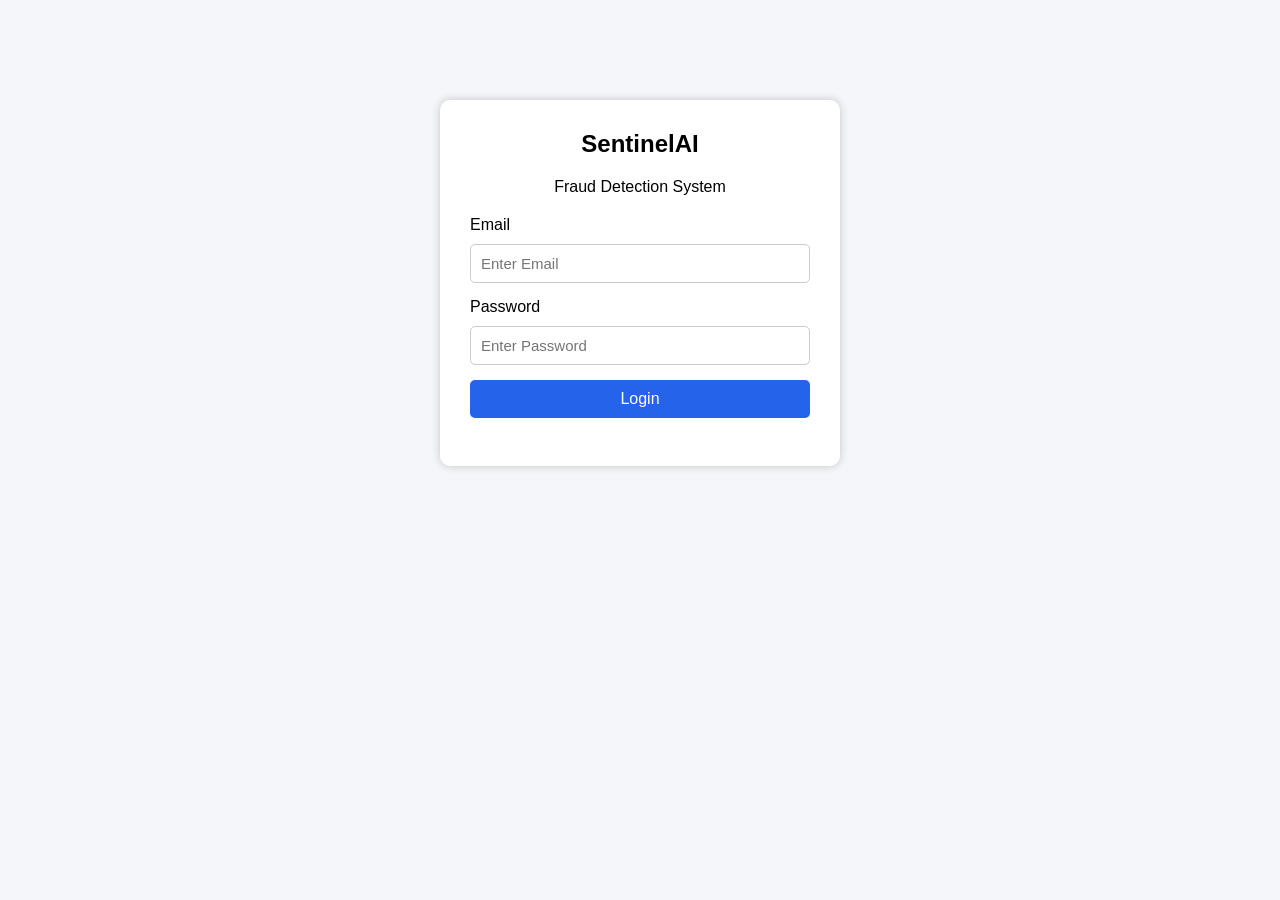
<file: frontend/dashboard.html>
<!DOCTYPE html>
<html lang="en">

<head>

    <meta charset="UTF-8">

    <meta name="viewport" content="width=device-width, initial-scale=1.0">

    <title>SentinelAI Dashboard</title>

    <link rel="stylesheet" href="css/style.css">

</head>

<body>

    <!-- Navbar -->

    <nav>

        <h2>SentinelAI</h2>

        <ul>

            <li><a href="dashboard.html">Dashboard</a></li>

            <li><a href="predict.html">Predict</a></li>

            <li><a href="upload.html">Upload CSV</a></li>

            <li><a href="graph.html">Graph</a></li>

            <li><a href="explanation.html">AI Explanation</a></li>

            <li><a href="#" onclick="logout()">Logout</a></li>

        </ul>

    </nav>

    <!-- Main Container -->

    <div class="container">

        <h1>Dashboard</h1>

        <br>

        <div class="dashboard">

            <div class="stat-card">
                <h3>Total Transactions</h3>
                <h1 id="total">0</h1>
            </div>

            <div class="stat-card">
                <h3>Fraud Transactions</h3>
                <h1 id="fraud">0</h1>
            </div>

            <div class="stat-card">
                <h3>Safe Transactions</h3>
                <h1 id="safe">0</h1>
            </div>

            <div class="stat-card">
                <h3>Suspicious Transactions</h3>
                <h1 id="high">0</h1>
            </div>

            <div class="stat-card">
                <h3>Pending Transactions</h3>
                <h1 id="medium">0</h1>
            </div>

            <div class="stat-card">
                <h3>Fraud Amount (₹)</h3>
                <h1 id="low">0</h1>
            </div>

            <div class="stat-card">
                <h3>Total Amount (₹)</h3>
                <h1 id="amount">0</h1>
            </div>

        </div>

    </div>

    <script src="js/dashboard.js"></script>

</body>

</html>
</file>
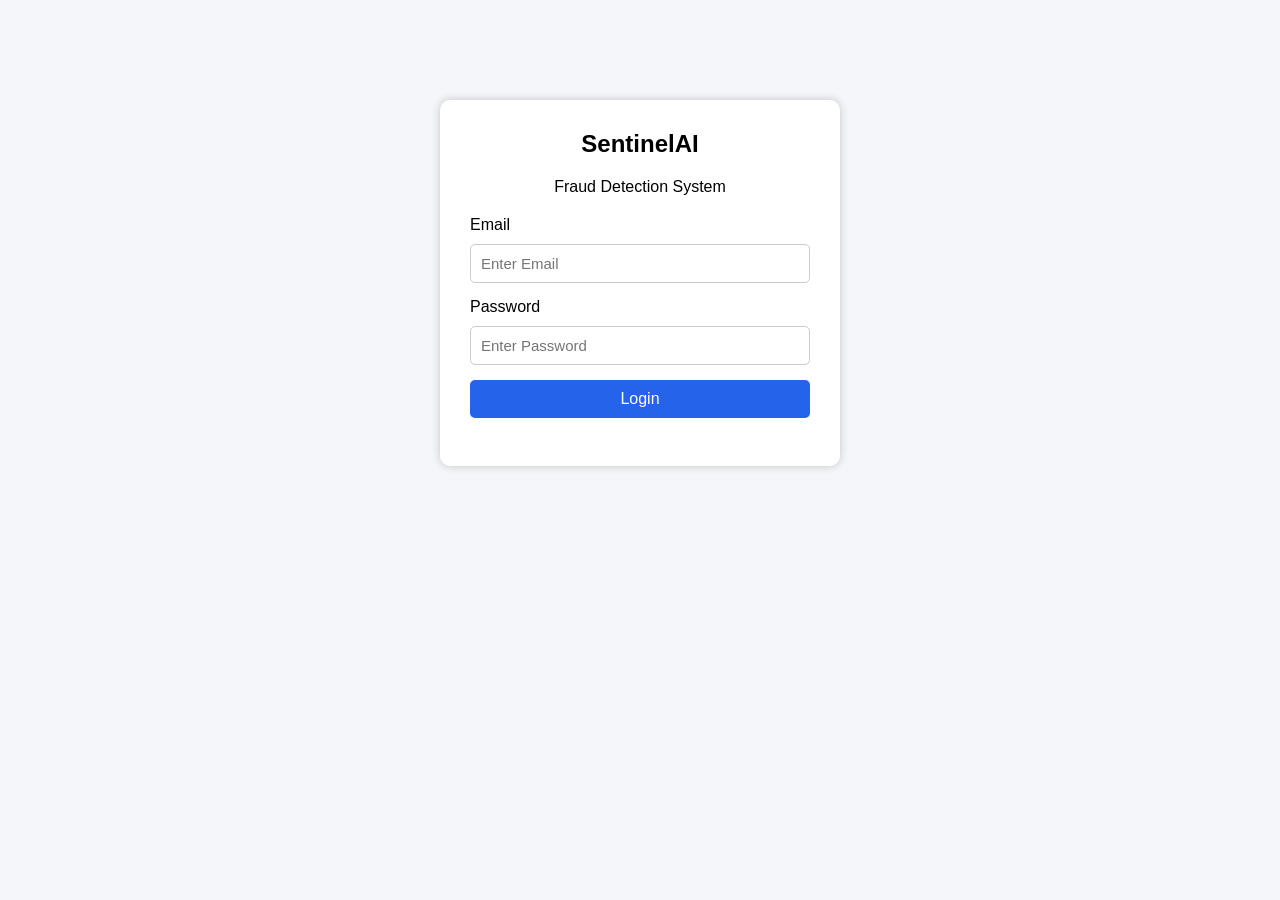
<file: frontend/explanation.html>
<!DOCTYPE html>
<html lang="en">

<head>

    <meta charset="UTF-8">

    <meta name="viewport" content="width=device-width, initial-scale=1.0">

    <title>SentinelAI - AI Explanation</title>

    <link rel="stylesheet" href="css/style.css">

</head>

<body>

    <!-- Navbar -->

    <nav>

        <h2>SentinelAI</h2>

        <ul>

            <li><a href="dashboard.html">Dashboard</a></li>

            <li><a href="predict.html">Predict</a></li>

            <li><a href="upload.html">Upload CSV</a></li>

            <li><a href="graph.html">Graph</a></li>

            <li><a href="explanation.html">AI Explanation</a></li>

            <li><a href="#" onclick="logout()">Logout</a></li>

        </ul>

    </nav>

    <!-- Main Container -->

    <div class="container">

        <h1>AI Fraud Explanation</h1>

        <p>Get a plain-language, LLM-generated explanation of the fraud risk - either for a single transaction, or for every risky transaction in an uploaded CSV.</p>

        <br>

        <!-- Tabs -->

        <div class="tabs">

            <button type="button" id="tabBtnSingle" class="tab-btn active" onclick="showTab('single')">
                Single Transaction
            </button>

            <button type="button" id="tabBtnCsv" class="tab-btn" onclick="showTab('csv')">
                Upload CSV
            </button>

        </div>

        <br>

        <!-- ==================== SINGLE TRANSACTION TAB ==================== -->

        <div id="singleTab">

            <form id="explanationForm">

                <label>Step</label>
                <input type="number" id="step" required>

                <label>Transaction Type</label>

                <select id="type">

                    <option value="0">CASH_IN</option>

                    <option value="1">CASH_OUT</option>

                    <option value="2">DEBIT</option>

                    <option value="3">PAYMENT</option>

                    <option value="4">TRANSFER</option>

                </select>

                <label>Amount</label>
                <input type="number" id="amount" required>

                <label>Old Balance Sender</label>
                <input type="number" id="oldbalanceOrg" required>

                <label>New Balance Sender</label>
                <input type="number" id="newbalanceOrig" required>

                <label>Old Balance Receiver</label>
                <input type="number" id="oldbalanceDest" required>

                <label>New Balance Receiver</label>
                <input type="number" id="newbalanceDest" required>

                <label>Flagged Fraud</label>

                <select id="isFlaggedFraud">

                    <option value="0">No</option>

                    <option value="1">Yes</option>

                </select>

                <br><br>

                <button type="button" onclick="getExplanation()">
                    Get AI Explanation
                </button>

            </form>

            <hr>

            <!-- Result Card -->

            <div id="resultCard" class="result-card" style="display:none;">

                <h2>AI Explanation Result</h2>

                <p>
                    <strong>Status :</strong>
                    <span id="prediction"></span>
                </p>

                <p>
                    <strong>Risk Score :</strong>
                    <span id="riskScore"></span>
                </p>

                <div class="progress">

                    <div id="progressBar" class="progress-bar">0%</div>

                </div>

            </div>

            <br>

            <!-- Reason Card -->

            <div id="reasonCard" class="reason-card" style="display:none;">

                <h2>Reasons</h2>

                <ul id="reasonList">
                </ul>

            </div>

            <br>

            <!-- Recommendation Card -->

            <div id="recommendationCard" class="recommendation-card" style="display:none;">

                <h2>Recommendation</h2>

                <p id="recommendation"></p>

            </div>

        </div>

        <!-- ==================== CSV BATCH TAB ==================== -->

        <div id="csvTab" style="display:none;">

            <div class="card">

                <p>
                    Upload a transaction CSV. Every row will be scored by the fraud model,
                    and an AI explanation will be generated automatically for each row
                    predicted as <strong>Fraud</strong>.
                </p>

                <br>

                <input type="file" id="csvFile" accept=".csv">

                <button type="button" onclick="explainCsv()">Explain CSV</button>

            </div>

            <br>

            <!-- Loading -->

            <div id="csvLoading" style="display:none;">

                <h3>Analyzing transactions and generating explanations...</h3>

            </div>

            <!-- CSV Summary -->

            <div id="csvSummaryCard" class="result-card" style="display:none;">

                <h2>CSV Summary</h2>

                <p>
                    <strong>Total Records :</strong>
                    <span id="csvTotalRecords"></span>
                </p>

                <p>
                    <strong>Fraud Transactions Explained :</strong>
                    <span id="csvFraudCount"></span>
                </p>

            </div>

            <br>

            <!-- CSV Explanations Table -->

            <div id="csvResultsCard" class="card" style="display:none;">

                <h2>Fraud Transaction Explanations</h2>

                <table>

                    <thead>

                        <tr>
                            <th>Row</th>
                            <th>Sender</th>
                            <th>Receiver</th>
                            <th>Type</th>
                            <th>Amount</th>
                            <th>Risk Score</th>
                            <th>Reasons</th>
                            <th>Recommendation</th>
                        </tr>

                    </thead>

                    <tbody id="csvResultsBody">
                    </tbody>

                </table>

            </div>

        </div>

    </div>

    <script src="js/explanation.js"></script>

</body>

</html>
</file>
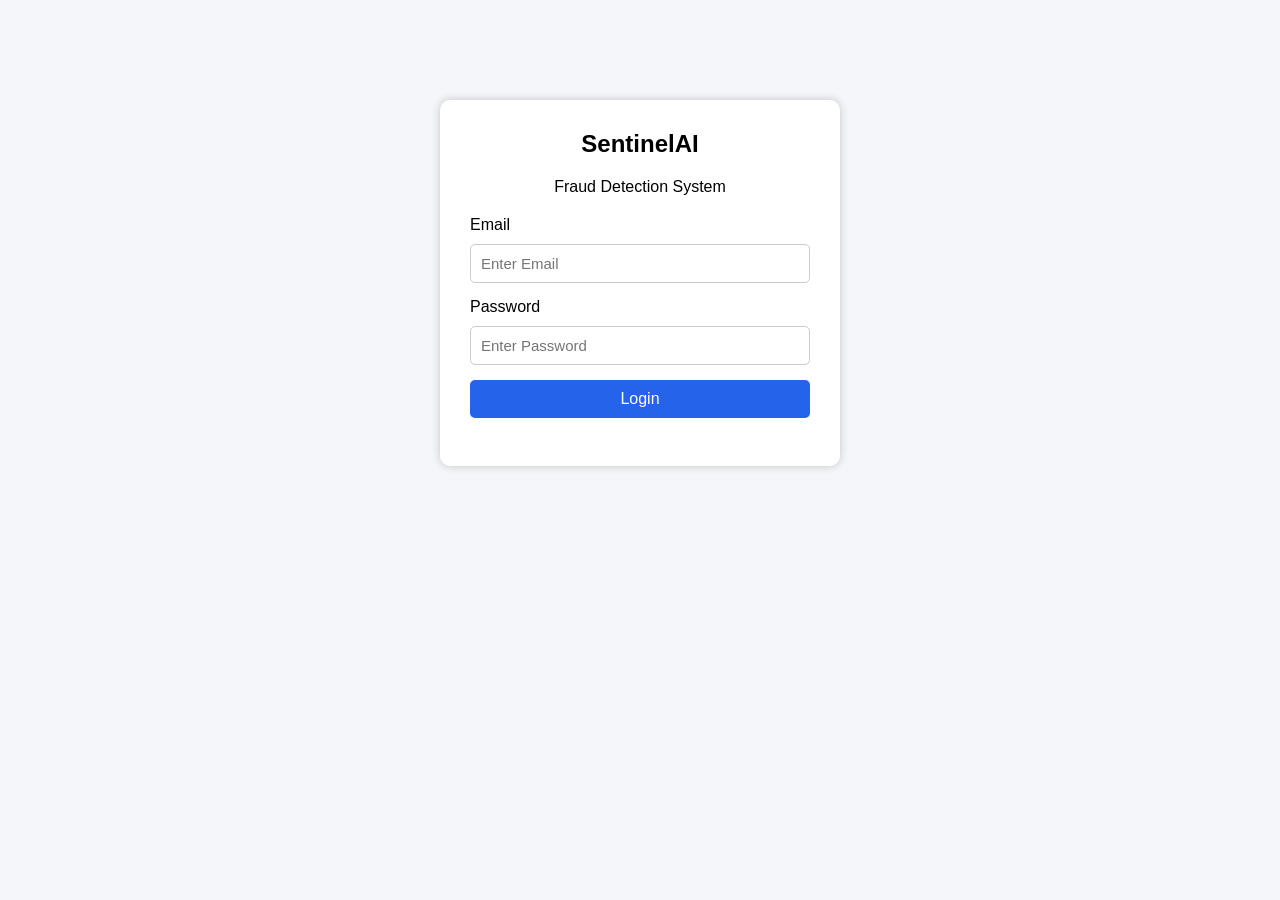
<file: frontend/graph.html>
<!DOCTYPE html>
<html lang="en">

<head>

    <meta charset="UTF-8">

    <meta name="viewport" content="width=device-width, initial-scale=1.0">

    <title>SentinelAI - Graph Analytics</title>

    <link rel="stylesheet" href="css/style.css">

</head>

<body>

    <!-- Navbar -->

    <nav>

        <h2>SentinelAI</h2>

        <ul>

            <li><a href="dashboard.html">Dashboard</a></li>

            <li><a href="predict.html">Predict</a></li>

            <li><a href="upload.html">Upload CSV</a></li>

            <li><a href="graph.html">Graph</a></li>

            <li><a href="explanation.html">AI Explanation</a></li>

            <li><a href="#" onclick="logout()">Logout</a></li>

        </ul>

    </nav>

    <!-- Main Container -->

    <div class="container">

        <h1>Fraud Network Graph Analytics</h1>

        <br>

        <button type="button" onclick="loadGraphData()">Refresh Graph Data</button>

        <br><br>

        <!-- Loading -->

        <div id="loading" style="display:none;">

            <h3>Analyzing Transaction Network...</h3>

        </div>

        <!-- Summary -->

        <div class="dashboard">

            <div class="stat-card">
                <h3>Total Accounts</h3>
                <h1 id="totalAccounts">0</h1>
            </div>

            <div class="stat-card">
                <h3>Total Transactions</h3>
                <h1 id="totalTransactions">0</h1>
            </div>

            <div class="stat-card">
                <h3>Total Connections</h3>
                <h1 id="totalConnections">0</h1>
            </div>

        </div>

        <br>

        <!-- Network Diagram -->

        <div class="card">

            <h2>Transaction Network Diagram</h2>

            <p>Accounts (circles) connected by transactions (lines). Red circles were involved in a Fraud-predicted transaction.</p>

            <br>

            <div id="networkDiagramWrapper" style="overflow-x:auto;">

                <svg id="networkSvg" width="800" height="500"></svg>

            </div>

        </div>

        <br>

        <!-- AI Network Explanation -->

        <div class="card">

            <h2>AI Network Explanation</h2>

            <p>Ask the AI to explain what these patterns mean in plain language.</p>

            <br>

            <button type="button" onclick="explainGraph()">Explain This Graph</button>

            <br><br>

            <div id="explainLoading" style="display:none;">
                <p>Generating explanation...</p>
            </div>

            <div id="graphExplanationCard" class="recommendation-card" style="display:none;">

                <p id="graphExplanationText"></p>

            </div>

        </div>

        <br>

        <!-- Highly Connected Accounts -->

        <div class="card">

            <h2>Highly Connected Accounts</h2>

            <table>
                <thead>
                    <tr>
                        <th>Account</th>
                        <th>Connections</th>
                    </tr>
                </thead>
                <tbody id="highlyConnectedTable">
                </tbody>
            </table>

        </div>

        <br>

        <!-- Mule Accounts -->

        <div class="card">

            <h2>Suspected Mule Accounts</h2>

            <p>Accounts receiving funds from 2 or more distinct senders.</p>

            <br>

            <table>
                <thead>
                    <tr>
                        <th>Account</th>
                        <th>Received From (Senders)</th>
                    </tr>
                </thead>
                <tbody id="muleAccountsTable">
                </tbody>
            </table>

        </div>

        <br>

        <!-- Fraud Rings -->

        <div class="card">

            <h2>Fraud Rings (Circular Transfer Cycles)</h2>

            <p>Groups of accounts forming a closed loop of transfers (A &rarr; B &rarr; C &rarr; A).</p>

            <br>

            <div id="fraudRingsContainer">
            </div>

        </div>

        <br>

        <!-- Circular Transfers -->

        <div class="card">

            <h2>Circular Transfers</h2>

            <div id="circularTransfersContainer">
            </div>

        </div>

    </div>

    <script src="js/graph.js"></script>

</body>

</html>
</file>
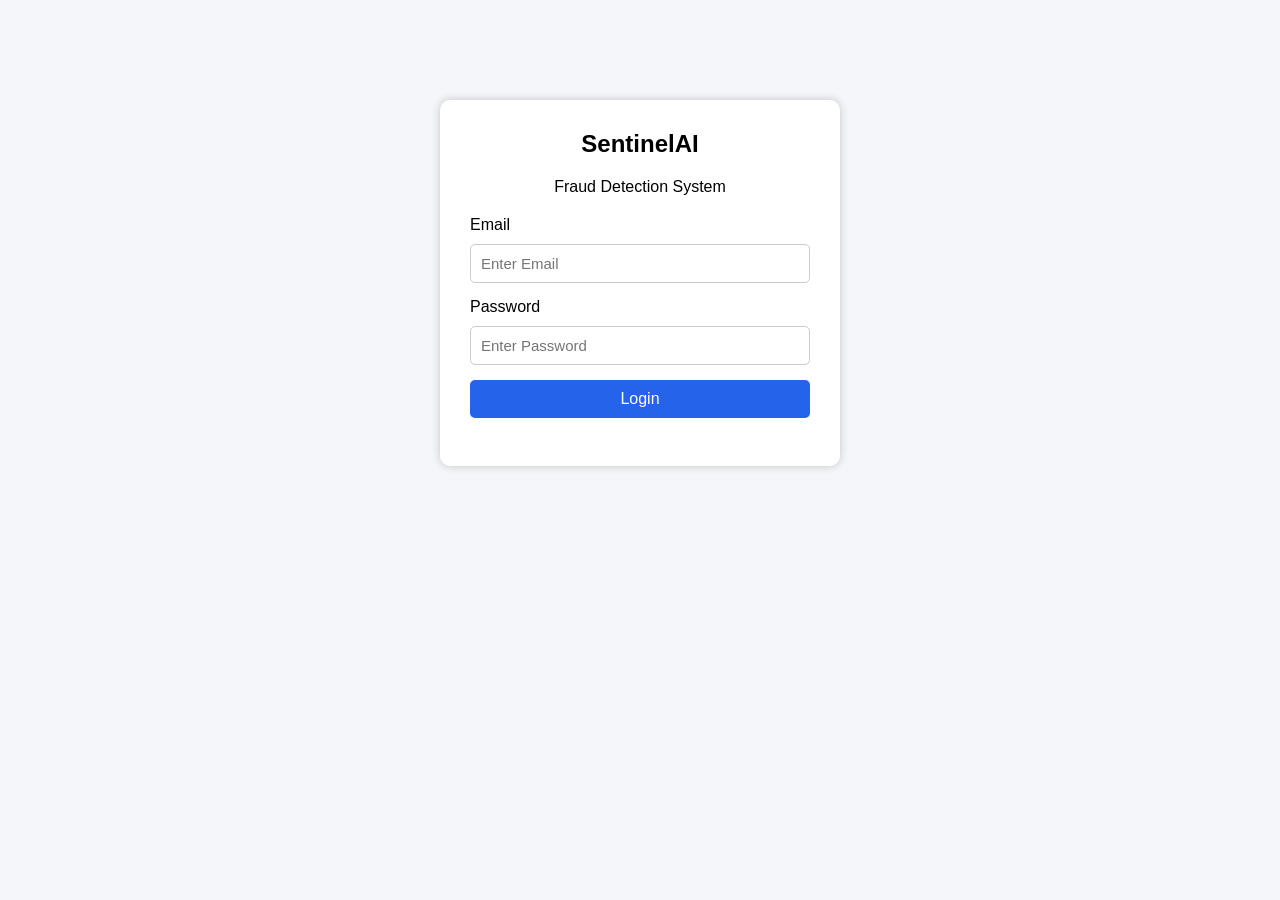
<file: frontend/login.html>
<!DOCTYPE html>
<html lang="en">

<head>

    <meta charset="UTF-8">

    <meta name="viewport"
          content="width=device-width, initial-scale=1.0">

    <title>SentinelAI Login</title>

    <link rel="stylesheet"
          href="css/style.css">

</head>

<body>

    <div class="login-box">

        <h2>SentinelAI</h2>

        <p style="text-align:center; margin-bottom:20px;">
            Fraud Detection System
        </p>

        <label>Email</label>

        <input
            type="email"
            id="email"
            placeholder="Enter Email"
        >

        <label>Password</label>

        <input
            type="password"
            id="password"
            placeholder="Enter Password"
        >

        <button onclick="login()">
            Login
        </button>

        <br><br>

        <p
            id="message"
            style="text-align:center;color:red;">
        </p>

    </div>

    <script src="js/login.js"></script>

</body>

</html>
</file>
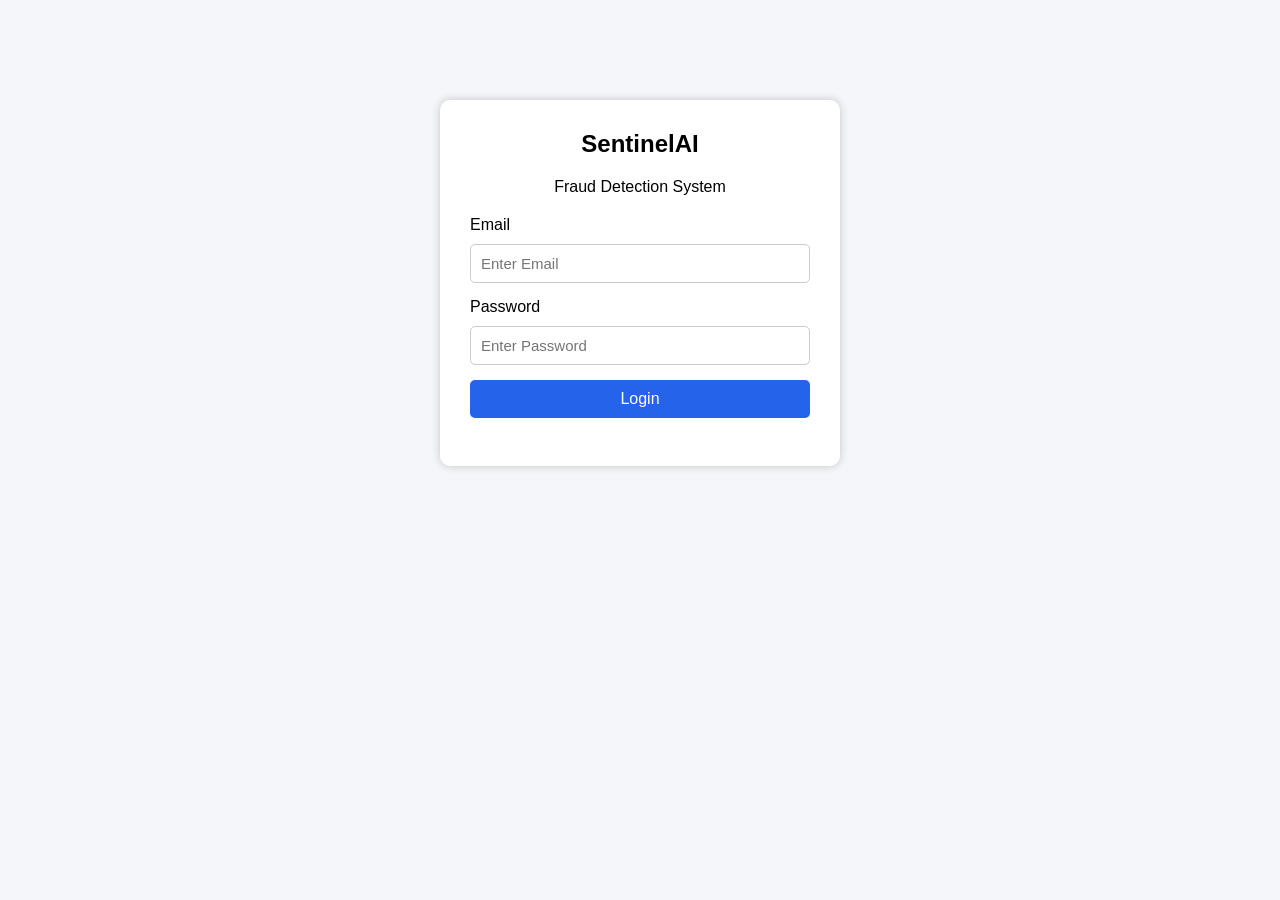
<file: frontend/predict.html>
<!DOCTYPE html>
<html lang="en">

<head>

    <meta charset="UTF-8">

    <meta name="viewport"
          content="width=device-width, initial-scale=1.0">

    <title>SentinelAI - Predict Transaction</title>

    <link rel="stylesheet" href="css/style.css">

</head>

<body>

    <!-- Navbar -->

    <nav>

        <h2>SentinelAI</h2>

        <ul>

            <li><a href="dashboard.html">Dashboard</a></li>

            <li><a href="predict.html">Predict</a></li>

            <li><a href="upload.html">Upload CSV</a></li>

            <li><a href="graph.html">Graph</a></li>

            <li><a href="explanation.html">AI Explanation</a></li>

            <li><a href="#" onclick="logout()">Logout</a></li>

        </ul>

    </nav>

    <!-- Main Container -->

    <div class="container">

        <h1>Predict Fraud Transaction</h1>

        <form id="predictForm">

            <label>Step</label>
            <input type="number"
                   id="step"
                   required>

            <label>Transaction Type</label>

            <select id="type">

                <option value="0">CASH_IN</option>

                <option value="1">CASH_OUT</option>

                <option value="2">DEBIT</option>

                <option value="3">PAYMENT</option>

                <option value="4">TRANSFER</option>

            </select>

            <label>Amount</label>
            <input type="number"
                   id="amount"
                   required>

            <label>Old Balance Sender</label>
            <input type="number"
                   id="oldbalanceOrg"
                   required>

            <label>New Balance Sender</label>
            <input type="number"
                   id="newbalanceOrig"
                   required>

            <label>Old Balance Receiver</label>
            <input type="number"
                   id="oldbalanceDest"
                   required>

            <label>New Balance Receiver</label>
            <input type="number"
                   id="newbalanceDest"
                   required>

            <label>Flagged Fraud</label>

            <select id="isFlaggedFraud">

                <option value="0">No</option>

                <option value="1">Yes</option>

            </select>

            <br><br>

            <button
                type="button"
                onclick="predictTransaction()">

                Predict Transaction

            </button>

        </form>

        <hr>

        <!-- Loading -->

        <div id="loading"
             style="display:none;">

            <h3>Predicting Transaction...</h3>

        </div>

        <!-- Result Card -->

        <div id="resultCard"
             class="result-card"
             style="display:none;">

            <h2>Prediction Result</h2>

            <p>

                <strong>Status :</strong>

                <span id="prediction"></span>

            </p>

            <p>

                <strong>Probability :</strong>

                <span id="probability"></span>

            </p>

            <p>

                <strong>Risk Score :</strong>

                <span id="risk"></span>

            </p>

            <hr>

            <h3>AI Explanation</h3>

            <ul id="reasons">

            </ul>

            <p>

                <strong>Recommendation :</strong>

                <span id="recommendation"></span>

            </p>

        </div>

    </div>

    <script src="js/predict.js"></script>

</body>

</html>
</file>
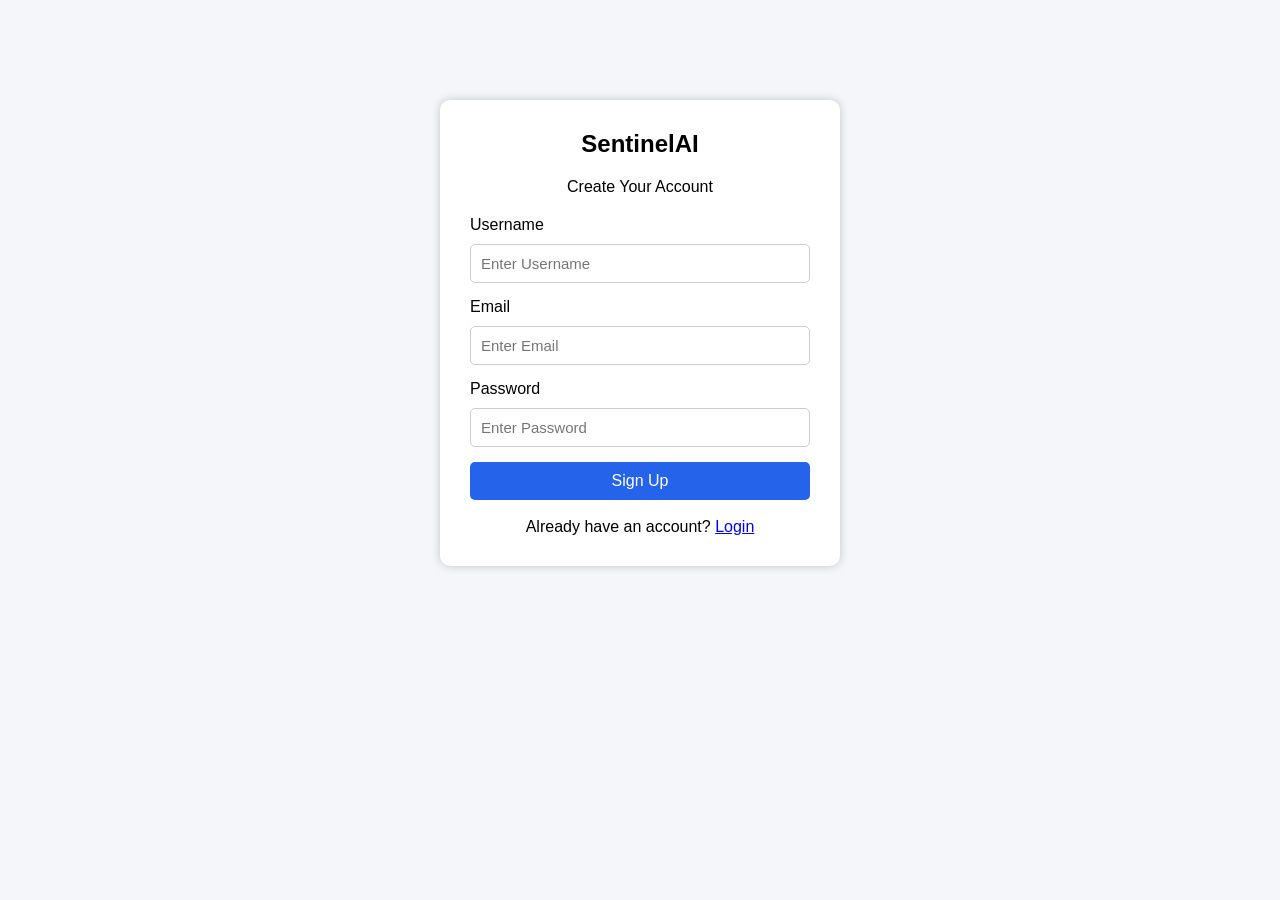
<file: frontend/signup.html>
<!DOCTYPE html>
<html lang="en">

<head>

    <meta charset="UTF-8">

    <meta name="viewport"
          content="width=device-width, initial-scale=1.0">

    <title>SentinelAI Signup</title>

    <link rel="stylesheet"
          href="css/style.css">

</head>

<body>

    <div class="login-box">

        <h2>SentinelAI</h2>

        <p style="text-align:center; margin-bottom:20px;">
            Create Your Account
        </p>

        <label>Username</label>

        <input
            type="text"
            id="username"
            placeholder="Enter Username"
        >

        <label>Email</label>

        <input
            type="email"
            id="email"
            placeholder="Enter Email"
        >

        <label>Password</label>

        <input
            type="password"
            id="password"
            placeholder="Enter Password"
        >

        <button onclick="signup()">
            Sign Up
        </button>

        <br><br>

        <p style="text-align:center;">
            Already have an account?
            <a href="login.html">Login</a>
        </p>

        <p
            id="message"
            style="text-align:center;color:red;">
        </p>

    </div>

    <script src="js/signup.js"></script>

</body>

</html>
</file>
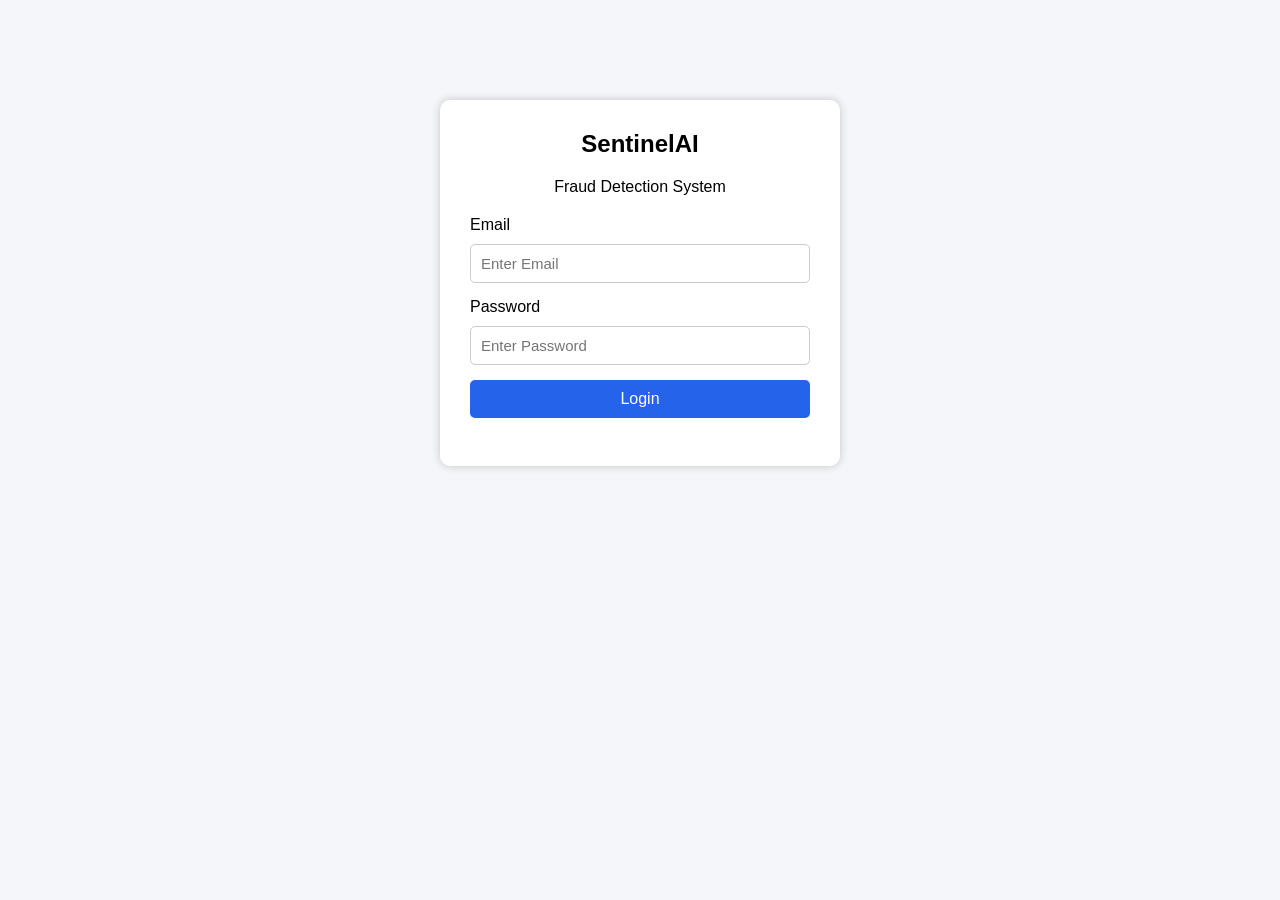
<file: frontend/upload.html>
<!DOCTYPE html>
<html lang="en">

<head>

    <meta charset="UTF-8">

    <meta name="viewport" content="width=device-width, initial-scale=1.0">

    <title>SentinelAI - Upload CSV</title>

    <link rel="stylesheet" href="css/style.css">

</head>

<body>

    <!-- Navbar -->

    <nav>

        <h2>SentinelAI</h2>

        <ul>

            <li><a href="dashboard.html">Dashboard</a></li>

            <li><a href="predict.html">Predict</a></li>

            <li><a href="upload.html">Upload CSV</a></li>

            <li><a href="graph.html">Graph</a></li>

            <li><a href="explanation.html">AI Explanation</a></li>

            <li><a href="#" onclick="logout()">Logout</a></li>

        </ul>

    </nav>

    <!-- Main Container -->

    <div class="container">

        <h1>Upload Transaction CSV</h1>

        <br>

        <div class="card">

            <p>
                Upload a CSV file containing transactions. Required columns:
                <code>step, type, amount, oldbalanceOrg, newbalanceOrig, oldbalanceDest, newbalanceDest, isFlaggedFraud</code>
            </p>

            <br>

            <input type="file" id="csvFile" accept=".csv">

            <button type="button" onclick="uploadCsv()">Upload &amp; Predict</button>

        </div>

        <!-- Loading -->

        <div id="loading" style="display:none;">

            <h3>Processing CSV...</h3>

        </div>

        <!-- Result Card -->

        <div id="resultCard" class="result-card" style="display:none;">

            <h2>Upload Summary</h2>

            <div class="dashboard">

                <div class="stat-card">
                    <h3>Total Records</h3>
                    <h1 id="totalRecords">0</h1>
                </div>

                <div class="stat-card">
                    <h3>Fraud Transactions</h3>
                    <h1 id="fraudCount">0</h1>
                </div>

                <div class="stat-card">
                    <h3>Safe Transactions</h3>
                    <h1 id="safeCount">0</h1>
                </div>

            </div>

            <br>

            <a id="downloadLink" href="#">
                <button type="button">Download Results CSV</button>
            </a>

        </div>

    </div>

    <script src="js/upload.js"></script>

</body>

</html>
</file>
<file: frontend/css/style.css>
*{
    margin:0;
    padding:0;
    box-sizing:border-box;
    font-family:Arial, Helvetica, sans-serif;
}

body{
    background:#f4f6f9;
}

/* Navbar */

nav{
    background:#1e3a8a;
    color:white;
    padding:15px 40px;
    display:flex;
    justify-content:space-between;
    align-items:center;
}

nav h2{
    font-size:24px;
}

nav ul{
    display:flex;
    list-style:none;
}

nav ul li{
    margin-left:20px;
}

nav ul li a{
    color:white;
    text-decoration:none;
    font-weight:bold;
}

nav ul li a:hover{
    color:#ffd700;
}

/* Container */

.container{
    width:90%;
    margin:auto;
    margin-top:30px;
}

/* Cards */

.card{
    background:white;
    padding:20px;
    border-radius:10px;
    box-shadow:0px 0px 10px rgba(0,0,0,.15);
    margin-bottom:20px;
}

/* Buttons */

button{
    background:#2563eb;
    color:white;
    border:none;
    padding:10px 18px;
    border-radius:5px;
    cursor:pointer;
    font-size:16px;
}

button:hover{
    background:#1d4ed8;
}

/* Inputs */

input,
select{
    width:100%;
    padding:10px;
    margin-top:10px;
    margin-bottom:15px;
    border:1px solid #ccc;
    border-radius:5px;
    font-size:15px;
}

/* Tables */

table{
    width:100%;
    border-collapse:collapse;
    margin-top:20px;
}

table th,
table td{
    border:1px solid #ddd;
    padding:12px;
    text-align:center;
}

table th{
    background:#2563eb;
    color:white;
}

/* Dashboard Cards */

.dashboard{
    display:grid;
    grid-template-columns:repeat(3,1fr);
    gap:20px;
}

.stat-card{
    background:white;
    padding:25px;
    border-radius:10px;
    text-align:center;
    box-shadow:0px 0px 10px rgba(0,0,0,.1);
}

.stat-card h3{
    color:#555;
}

.stat-card h1{
    margin-top:10px;
    color:#1e3a8a;
}

/* Login */

.login-box{
    width:400px;
    margin:100px auto;
    background:white;
    padding:30px;
    border-radius:10px;
    box-shadow:0px 0px 10px rgba(0,0,0,.2);
}

.login-box h2{
    text-align:center;
    margin-bottom:20px;
}

.login-box button{
    width:100%;
}

/* Responsive */

@media(max-width:768px){

.dashboard{

grid-template-columns:1fr;

}

.login-box{

width:90%;

}

}
/* Result Card */

.result-card{

    margin-top:30px;

    padding:25px;

    border-radius:10px;

    background:white;

    box-shadow:0 0 15px rgba(0,0,0,.15);

}

.safe{

    border-left:8px solid green;

}

.fraud{

    border-left:8px solid red;

}

#loading{

    margin-top:20px;

    font-size:22px;

    color:#1565C0;

    font-weight:bold;

}

/* ============================= */
/* Upload Page */
/* ============================= */

input[type="file"]{

    width:100%;

    padding:12px;

    border:2px dashed #1976D2;

    border-radius:8px;

    background:#F5F9FF;

    cursor:pointer;

    margin-bottom:20px;

}

#downloadBtn{

    background:#2E7D32;

    color:white;

    border:none;

    padding:12px 20px;

    border-radius:6px;

    cursor:pointer;

    font-size:16px;

    transition:.3s;

}

#downloadBtn:hover{

    background:#1B5E20;

}

.summary-card{

    margin-top:20px;

    padding:20px;

    background:#fff;

    border-radius:10px;

    box-shadow:0 0 12px rgba(0,0,0,.15);

}

.summary-card p{

    font-size:18px;

    margin:12px 0;

}

/* ===========================
   Graph Page
=========================== */

#network{

    width:100%;

    height:700px;

    border:2px solid #ddd;

    border-radius:10px;

    background:white;

    box-shadow:0 0 15px rgba(0,0,0,.15);

}
/* ===========================
   Graph Summary Cards
=========================== */

.summary{

    display:flex;

    gap:20px;

    margin-bottom:25px;

}

.card{

    flex:1;

    background:white;

    padding:20px;

    border-radius:10px;

    text-align:center;

    box-shadow:0 0 12px rgba(0,0,0,.15);

}

.card h3{

    color:#666;

}

.card h2{

    color:#1976D2;

    margin-top:10px;

}
.legend{

    font-size:18px;

    margin-bottom:15px;

}

/* ======================================
   AI Explanation
====================================== */

.result-card{

    background:#ffffff;

    padding:25px;

    border-radius:12px;

    box-shadow:0 0 15px rgba(0,0,0,.15);

}

.result-card h2{

    margin-bottom:15px;

}

.result-card h1{

    font-size:40px;

    margin:10px 0;

}

.reason-card{

    background:#ffffff;

    padding:20px;

    border-radius:12px;

    box-shadow:0 0 15px rgba(0,0,0,.15);

}

.reason-card ul{

    margin-left:20px;

}

.reason-card li{

    margin:10px 0;

    font-size:18px;

}

.recommendation-card{

    background:#fff8dc;

    border-left:6px solid orange;

    padding:20px;

    border-radius:12px;

    box-shadow:0 0 12px rgba(0,0,0,.15);

}

.recommendation-card h2{

    color:#d35400;

}

.progress{

    width:100%;

    height:25px;

    background:#ddd;

    border-radius:20px;

    overflow:hidden;

    margin-top:15px;

}

.progress-bar{

    height:100%;

    width:0%;

    background:green;

    color:white;

    text-align:center;

    line-height:25px;

    transition:.6s;

    font-weight:bold;

}


/* Prediction Colors */

.safe{

    color:green;

}

.fraud{

    color:red;

}

.medium{

    color:orange;

}

/* Tabs (AI Explanation page) */

.tabs {

    display: flex;

    gap: 10px;

    border-bottom: 2px solid #ddd;

}

.tab-btn {

    padding: 10px 20px;

    border: none;

    background: none;

    cursor: pointer;

    font-weight: bold;

    color: #555;

    border-bottom: 3px solid transparent;

}

.tab-btn.active {

    color: #1a237e;

    border-bottom: 3px solid #1a237e;

}
</file>
